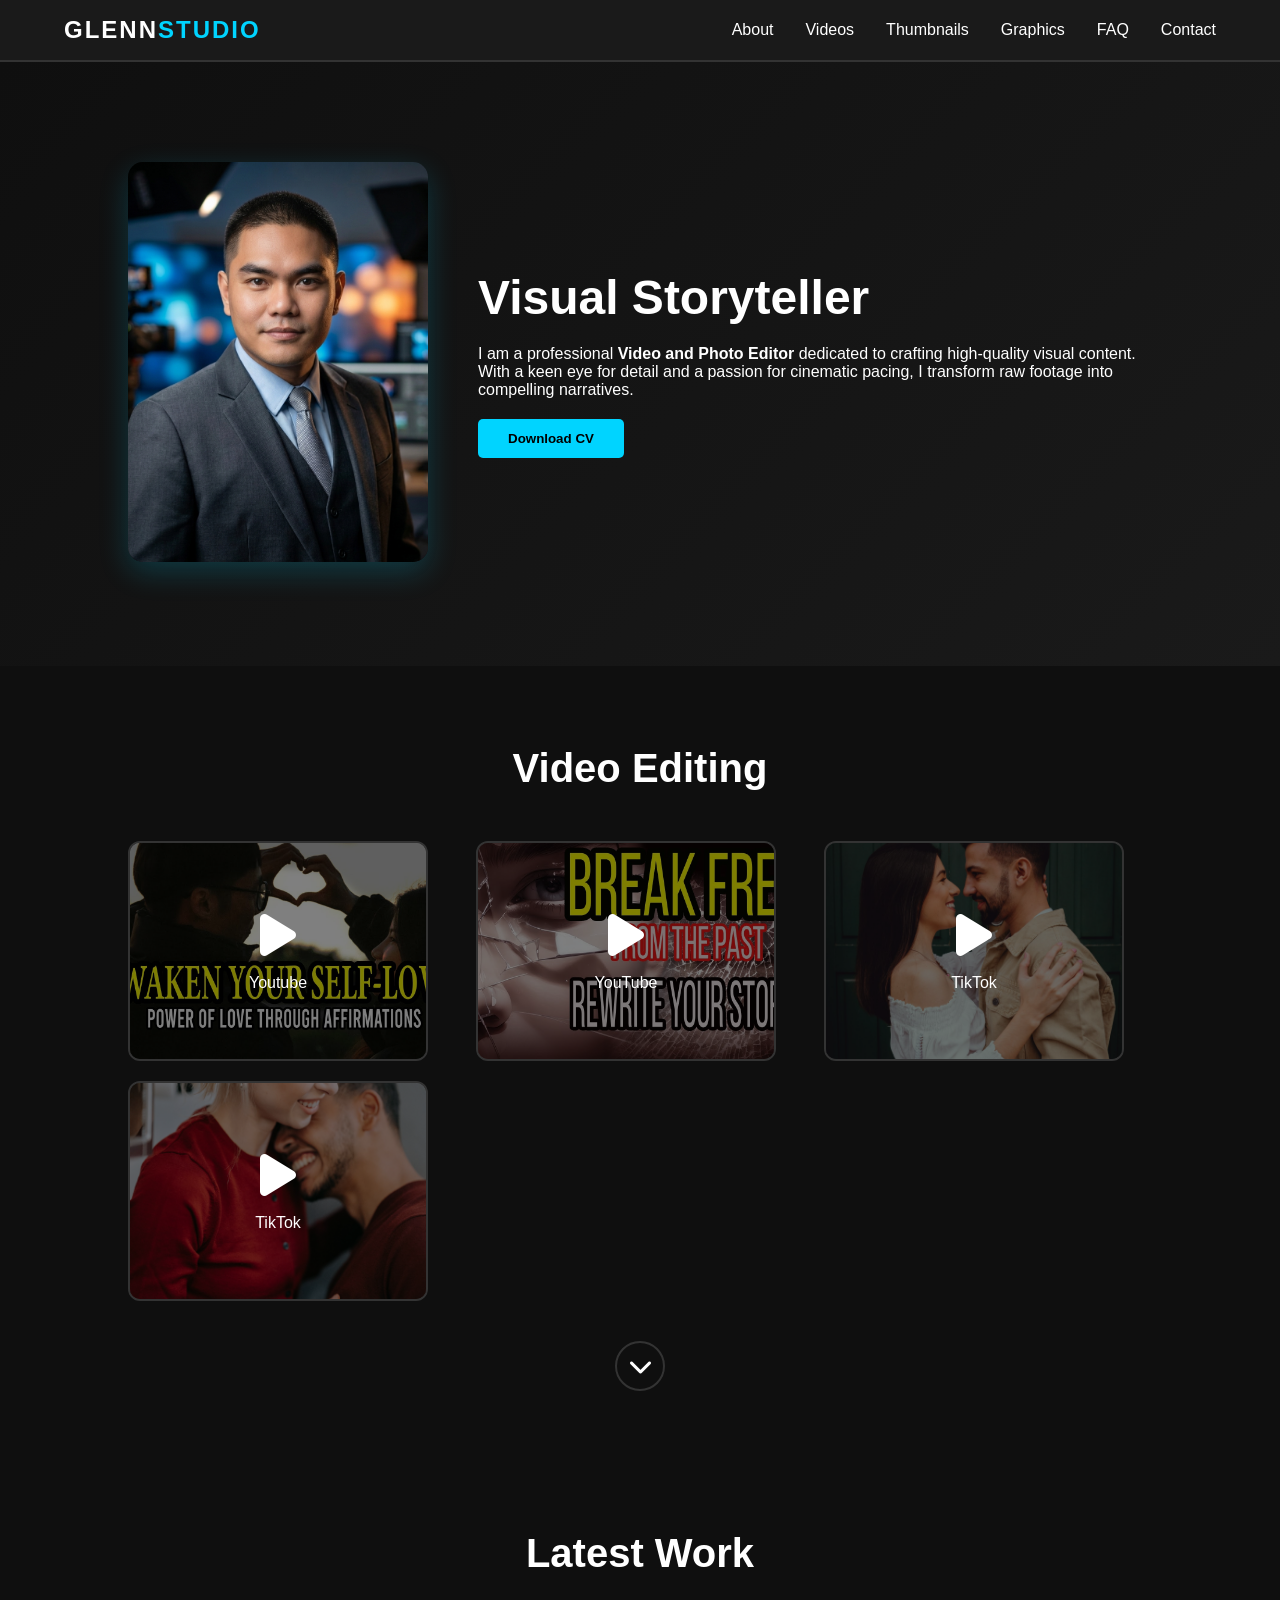
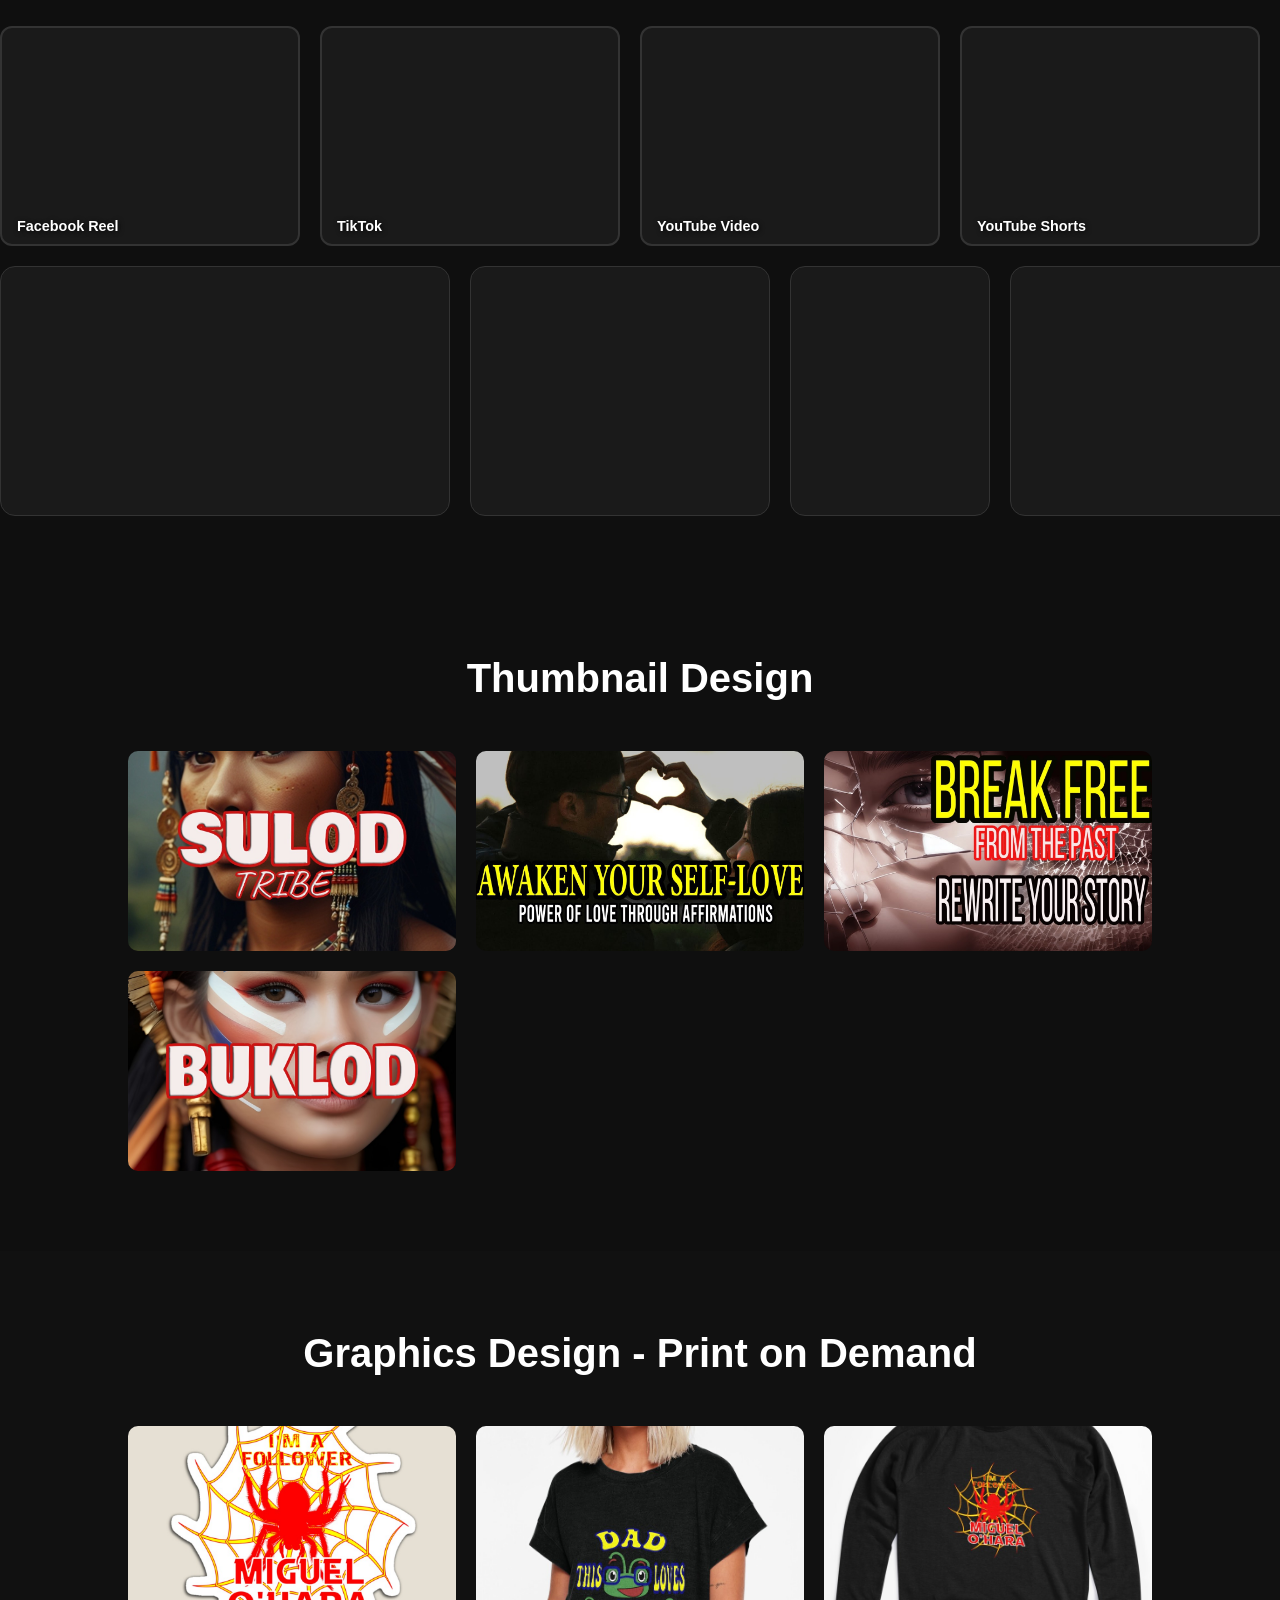
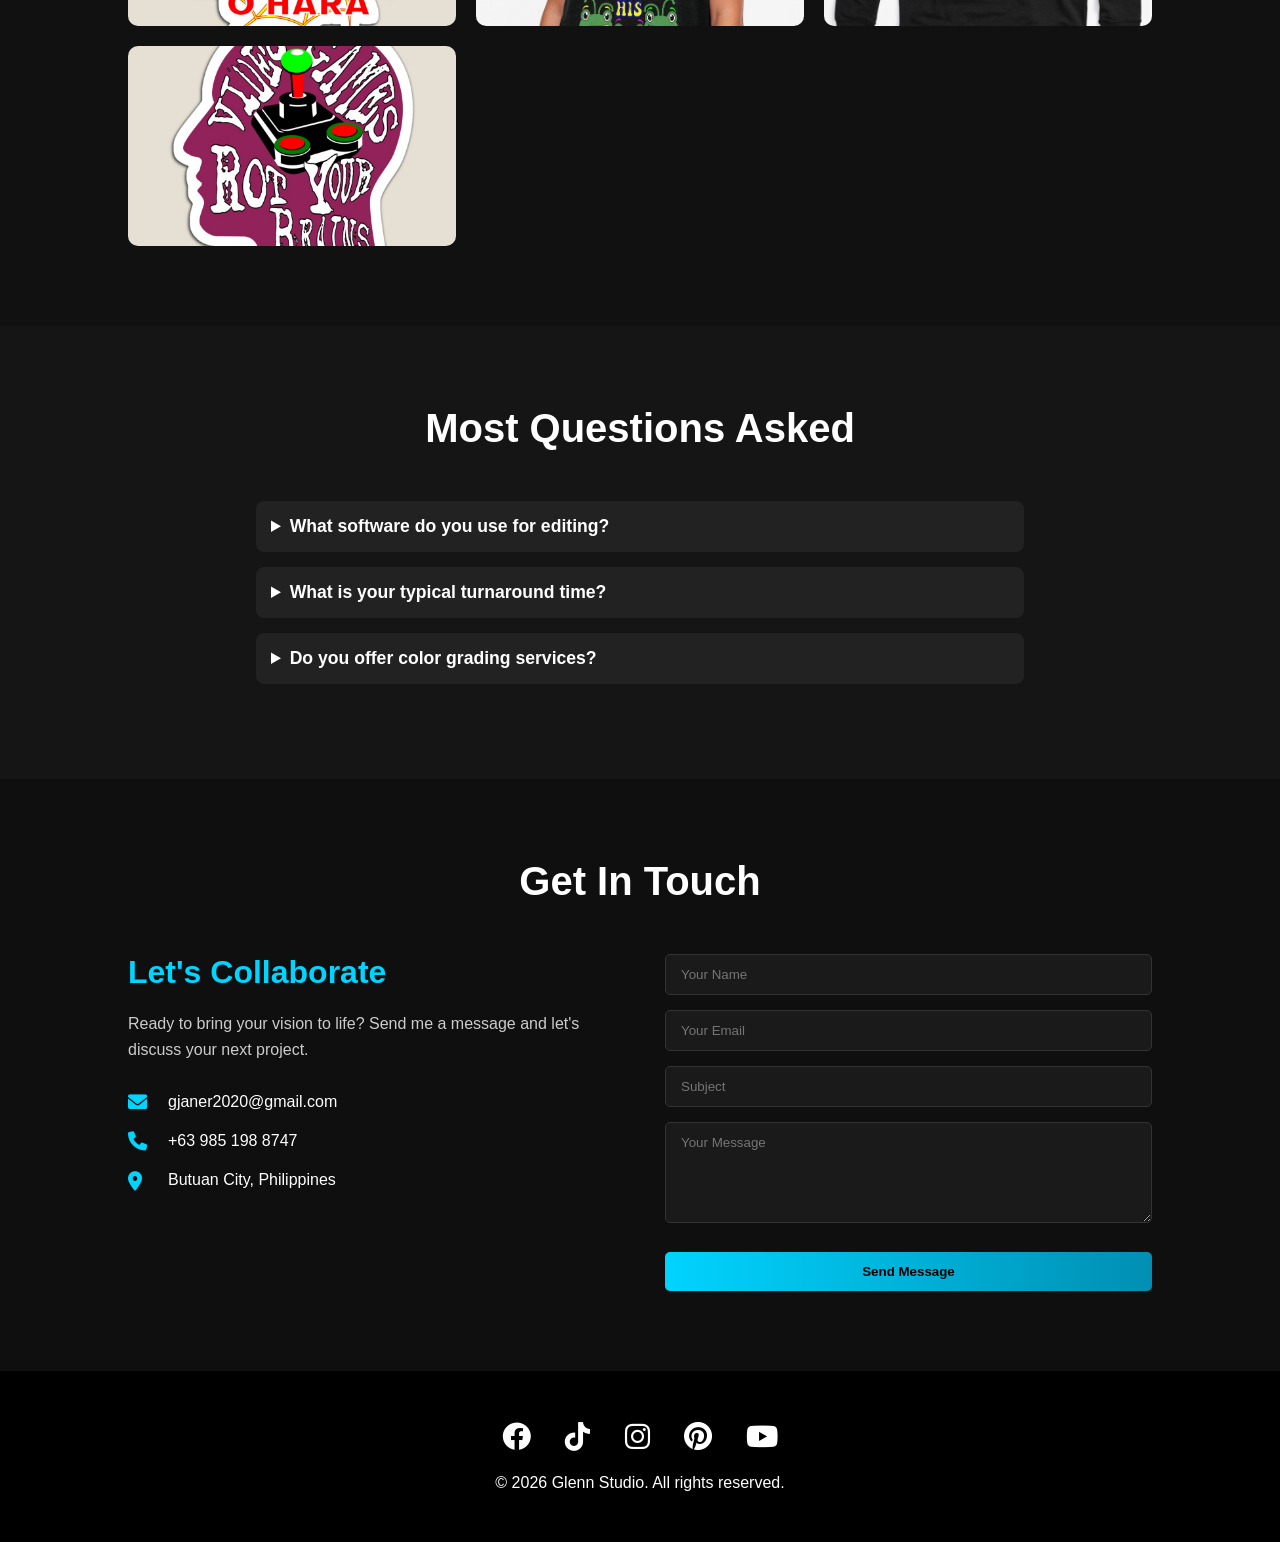
<file: index.html>
<!DOCTYPE html>
<html lang="en">
<head>
    <meta charset="UTF-8">
    <meta name="viewport" content="width=device-width, initial-scale=1.0">
    <title>Glenn Pastrana Portfolio</title>
    <link rel="stylesheet" href="style.css">
    <!-- Font Awesome for Social Icons -->
    <link rel="stylesheet" href="https://cdnjs.cloudflare.com/ajax/libs/font-awesome/6.0.0/css/all.min.css">
    <link rel="icon" type="image/png" sizes="32x32" href="/favicon-32x32.png"> 
</head>
<body>

    <!-- HEADER & NAVBAR -->
    <header>
        <nav class="navbar">
            <div class="logo">GLENN<span>STUDIO</span></div>
            <ul>
                <li><a href="#about">About</a></li>
                <li><a href="#videos">Videos</a></li>
                <li><a href="#photos">Thumbnails</a></li> 
                <li><a href="#graphics">Graphics</a></li> 
                <li><a href="#faq">FAQ</a></li>
                <li><a href="#contact">Contact</a></li>
            </ul>
        </nav>
    </header>

    <!-- ABOUT ME SECTION -->
    <section id="about" class="about-section">
        <div class="about-container">
            <div class="about-image">
                <img src="assets/GlennP.png" alt="Glenn">
            </div>
            <div class="about-text">
                <h2>Visual Storyteller</h2>
                <p>I am a professional <strong>Video and Photo Editor</strong> dedicated to crafting high-quality visual content. With a keen eye for detail and a passion for cinematic pacing, I transform raw footage into compelling narratives.</p>
              
                <a href="assets/PASTRANA_GLENN_RESUME.pdf" target="_blank" rel="noopener noreferrer" download="Glenn_Pastrana_Resume.pdf" class="btn-link">
                    <button class="btn">Download CV</button>
                </a>
            </div>
        </div>
    </section>

    <!-- VIDEO SAMPLES (LIGHTBOX POPUPS) -->
    <section id="videos" class="portfolio-section">
        <h2 class="section-title">Video Editing</h2>
        <div class="grid-container">
            
            <!-- Video 1: YouTube Embed -->
            <div class="video-wrapper">
                <a href="#video1" class="grid-item video-card">
                    <img src="photos/dugyon.jpg" alt="Thumbnail 1" class="thumb-img">
                    <div class="video-placeholder">
                        <i class="fa-solid fa-play"></i>
                        <p>Youtube</p>
                    </div>
                </a>
                <div id="video1" class="video-lightbox">
                    <a href="#videos" class="close-btn">&times;</a>
                    <div class="video-box">
                        <iframe src="https://www.youtube.com/embed/Vui8NR0cruQ?si=NQH7u3pREK1GIqje" frameborder="0" allow="accelerometer; autoplay; clipboard-write; encrypted-media; gyroscope; picture-in-picture" allowfullscreen></iframe>
                    </div>
                </div>
            </div>

            <!-- Video 2: YouTube Embed -->
            <div class="video-wrapper">
                <a href="#video2" class="grid-item video-card">
                    <img src="photos/break_free.jpg" alt="Thumbnail 2" class="thumb-img">
                    <div class="video-placeholder">
                        <i class="fa-solid fa-play"></i>
                        <p>YouTube</p>
                    </div>
                </a>
                <div id="video2" class="video-lightbox">
                    <a href="#videos" class="close-btn">&times;</a>
                    <div class="video-box">
                        <iframe src="https://www.youtube.com/embed/762eLDKt-kg?si=Nnifc6vHt4ohryrj" frameborder="0" allowfullscreen></iframe>
                    </div>
                </div>
            </div>

            <!-- Video 3: TikTok Embed -->

            <div class="video-wrapper">
    <a href="#video3" class="grid-item video-card">
        <img src="photos/things.jpg" alt="Thumbnail 3" class="thumb-img">
        <div class="video-placeholder">
            <i class="fa-solid fa-play"></i>
            <p>TikTok</p>
        </div>
    </a>
    <div id="video3" class="video-lightbox">
        <a href="#videos" class="close-btn">&times;</a>
        <div class="video-box tiktok-box">
            <blockquote class="tiktok-embed" cite="https://www.tiktok.com/@galenfroggy/video/7266388727654665478" data-video-id="7266388727654665478" style="max-width: 605px; min-width: 325px;">
                <section></section>
            </blockquote>
        </div>
    </div>
</div>


            <!-- Video 4: TikTok Embed -->
            <div class="video-wrapper">
                <a href="#video4" class="grid-item video-card">
                    <img src="photos/black.jpg" alt="Thumbnail 4" class="thumb-img">
                    <div class="video-placeholder">
                        <i class="fa-solid fa-play"></i>
                        <p>TikTok</p>
                    </div>
                </a>
                <div id="video4" class="video-lightbox">
                    <a href="#videos" class="close-btn">&times;</a>
                    <div class="video-box tiktok-box">
                        <blockquote class="tiktok-embed" cite="https://www.tiktok.com/@galenfroggy/video/7260520841404747014" data-video-id="7260520841404747014" style="max-width: 605px; min-width: 325px;">
                <section>
                    <a target="_blank" title="@galenfroggy" href="https://www.tiktok.com/@galenfroggy?refer=embed">@galenfroggy</a>
                    Love is a feeling that can&#39;t be explained. 
                    <a title="fyp" target="_blank" href="https://www.tiktok.com/tag/fyp?refer=embed">#fyp</a> 
                    <a title="likes" target="_blank" href="https://www.tiktok.com/tag/likes?refer=embed">#likes</a> 
                    <a title="follow" target="_blank" href="https://www.tiktok.com/tag/follow?refer=embed">#follow</a> 
                    <a title="love" target="_blank" href="https://www.tiktok.com/tag/love?refer=embed">#love</a> 
                    <a target="_blank" title="♬ Beautiful and emotional instrumental music(1044200) - MaxRecStudio" href="https://www.tiktok.com/music/Beautiful-and-emotional-instrumental-music-1044200-7179691690049931266?refer=embed">♬ Beautiful and emotional instrumental music(1044200) - MaxRecStudio</a>
                </section>
                        </blockquote>
                    </div>
                </div>
            </div>

            <!-- Video 5: Facebook Embed -->
            <div class="video-wrapper extra-video">
    <a href="#video5" class="grid-item video-card">
        <img src="photos/Higaonon.jpg" alt="Thumbnail 5" class="thumb-img"> 
        <div class="video-placeholder">
            <i class="fa-solid fa-play"></i>
            <p>Facebook Reels</p>
        </div>
    </a>
    <div id="video5" class="video-lightbox">
        <a href="#videos" class="close-btn">&times;</a>
        <div class="video-box fb-reel-box">
            <iframe 
                src="https://www.facebook.com/plugins/video.php?height=476&href=https%3A%2F%2Fwww.facebook.com%2Freel%2F10046549318697837%2F&show_text=false&width=267&t=0" 
                style="border:none;overflow:hidden;width:100%;height:100%;" 
                scrolling="no" 
                frameborder="0" 
                allowfullscreen="true" 
                allow="autoplay; clipboard-write; encrypted-media; picture-in-picture; web-share">
            </iframe>
        </div>
    </div>
</div>


            <!-- Video 6 : facebook Embed-->
            <div class="video-wrapper extra-video">
                <a href="#video6" class="grid-item video-card">
                    <img src="photos/almost_lost.jpg" alt="Thumbnail 6" class="thumb-img"> 
                    <div class="video-placeholder">
                        <i class="fa-solid fa-play"></i>
                        <p>Facebook Reels</p>
                    </div>
                </a>
                <div id="video6" class="video-lightbox">
        <a href="#videos" class="close-btn">&times;</a>
        <div class="video-box fb-reel-box">
            <iframe 
                src="https://www.facebook.com/plugins/video.php?height=476&href=https%3A%2F%2Fwww.facebook.com%2Freel%2F1045845980846232%2F&show_text=false&width=267&t=0" 
                style="border:none;overflow:hidden;width:100%;height:100%;" 
                scrolling="no" 
                frameborder="0" 
                allowfullscreen="true" 
                allow="autoplay; clipboard-write; encrypted-media; picture-in-picture; web-share">
            </iframe>
        </div>
    </div>
</div>


            <!-- Video 7 SHORTS-->
            <div class="video-wrapper extra-video">
                <a href="#video7" class="grid-item video-card">
                    <img src="photos/CagayandeOro.jpg" alt="Thumbnail 7" class="thumb-img"> 
                    <div class="video-placeholder">
                        <i class="fa-solid fa-play"></i>
                        <p>YouTube Shorts</p>
                    </div>
                </a>
                <div id="video7" class="video-lightbox">
                    <a href="#videos" class="close-btn">&times;</a>
                    <div class="video-box">
                        <iframe src="https://www.youtube.com/embed/Q4rxPPoQdWo" frameborder="0" allowfullscreen></iframe>
                    </div>
                </div>
            </div>

            <!-- Video 8 SHORTS-->
            <div class="video-wrapper extra-video">
                <a href="#video8" class="grid-item video-card">
                    <img src="photos/Iligan.jpg" alt="Thumbnail 8" class="thumb-img"> 
                    <div class="video-placeholder">
                        <i class="fa-solid fa-play"></i>
                        <p>YouTube Shorts</p>
                    </div>
                </a>
                <div id="video8" class="video-lightbox">
                    <a href="#videos" class="close-btn">&times;</a>
                    <div class="video-box">
                        <iframe src="https://www.youtube.com/embed/i3uvgFGLCzQ" frameborder="0" allowfullscreen></iframe>
                    </div>
                </div>
            </div>

        </div>

        <div class="toggle-container">
            <button id="toggle-videos-btn" class="arrow-btn" aria-label="Show more videos">
                <i class="fa-solid fa-chevron-down"></i>
            </button>
        </div>
    </section>

    <!-- MOVING VIDEO GRID SECTION (AUTOPLAYING YOUTUBE EMBEDS) -->
    <section class="scrolling-portfolio">
    <h2 class="section-title">Latest Work</h2>
    
    <div class="marquee">
        <div class="track">

            <!-- 1. Facebook Reel -->
            <div class="video-card">
                <iframe src="https://www.facebook.com/plugins/video.php?height=476&href=https%3A%2F%2Fwww.facebook.com%2Freel%2F1045845980846232%2F&show_text=false&width=267&t=0" frameborder="0" allow="autoplay; clipboard-write; encrypted-media; picture-in-picture; web-share" allowfullscreen></iframe>
                <div class="video-info">Facebook Reel</div>
            </div>

            <!-- 2. TikTok Video (using direct player embed URL) -->
            <div class="video-card">
                <iframe src="https://www.tiktok.com/embed/v2/7258222845212380422" frameborder="0" allow="autoplay"></iframe>
                <div class="video-info">TikTok</div>
            </div>

            <!-- 3. YouTube Video (with Autoplay & Loop) -->
            <div class="video-card">
                <iframe src="https://www.youtube.com/embed/762eLDKt-kg?autoplay=1&mute=1&loop=1&playlist=762eLDKt-kg&controls=0" frameborder="0" allow="accelerometer; autoplay; clipboard-write; encrypted-media; gyroscope; picture-in-picture" allowfullscreen></iframe>
                <div class="video-info">YouTube Video</div>
            </div>

            <!-- 4. YouTube Shorts (with Autoplay & Loop) -->
            <div class="video-card">
                <iframe src="https://www.youtube.com/embed/Q4rxPPoQdWo?autoplay=1&mute=1&loop=1&playlist=Q4rxPPoQdWo&controls=0" frameborder="0" allow="accelerometer; autoplay; clipboard-write; encrypted-media; gyroscope; picture-in-picture" allowfullscreen></iframe>
                <div class="video-info">YouTube Shorts</div>
            </div>

            <!-- ===== DUPLICATE SET FOR SEAMLESS INFINITE LOOP ===== -->

            <!-- Duplicate 1. Facebook Reel -->
            <div class="video-card">
                <iframe src="https://www.facebook.com/plugins/video.php?height=476&href=https%3A%2F%2Fwww.facebook.com%2Freel%2F1045845980846232%2F&show_text=false&width=267&t=0" frameborder="0" allow="autoplay; clipboard-write; encrypted-media; picture-in-picture; web-share" allowfullscreen></iframe>
                <div class="video-info">Facebook Reel</div>
            </div>

            <!-- Duplicate 2. TikTok Video -->
            <div class="video-card">
                <iframe src="https://www.tiktok.com/embed/v2/7260520841404747014" frameborder="0" allow="autoplay"></iframe>
                <div class="video-info">TikTok</div>
            </div>

            <!-- Duplicate 3. YouTube Video -->
            <div class="video-card">
                <iframe src="https://www.youtube.com/embed/762eLDKt-kg?autoplay=1&mute=1&loop=1&playlist=762eLDKt-kg&controls=0" frameborder="0" allow="accelerometer; autoplay; clipboard-write; encrypted-media; gyroscope; picture-in-picture" allowfullscreen></iframe>
                <div class="video-info">YouTube Video</div>
            </div>

            <!-- Duplicate 4. YouTube Shorts -->
            <div class="video-card">
                <iframe src="https://www.youtube.com/embed/Q4rxPPoQdWo?autoplay=1&mute=1&loop=1&playlist=Q4rxPPoQdWo&controls=0" frameborder="0" allow="accelerometer; autoplay; clipboard-write; encrypted-media; gyroscope; picture-in-picture" allowfullscreen></iframe>
                <div class="video-info">YouTube Shorts</div>
            </div>

        </div>
    </div>
</section>

    
    <!-- MOVING INFINITE GRID -->
<section class="moving-grid-section">
    <div class="marquee-wrapper">
        <div class="marquee-track">
            
            <!-- 1. YOUTUBE SHORT / VIDEO -->
            <div class="v-card wide">
                <iframe 
                    src="https://www.youtube.com/embed/Q4rxPPoQdWo?autoplay=1&mute=1&loop=1&playlist=Q4rxPPoQdWo&controls=0" 
                    frameborder="0" 
                    allow="autoplay; encrypted-media">
                </iframe>
            </div>

            <!-- 2. FACEBOOK REEL -->
            <div class="v-card">
                <iframe 
                    src="https://www.facebook.com/plugins/video.php?height=476&href=https%3A%2F%2Fwww.facebook.com%2Freel%2F1045845980846232%2F&show_text=false&autoplay=true&muted=true" 
                    frameborder="0" 
                    allow="autoplay; clipboard-write; encrypted-media; picture-in-picture; web-share" 
                    allowfullscreen="true">
                </iframe>
            </div>

            <!-- 3. TIKTOK VIDEO (Direct Embed iFrame) -->
            <div class="v-card narrow">
                <iframe 
                    src="https://www.tiktok.com/embed/v2/7260520841404747014" 
                    frameborder="0" 
                    allow="autoplay; encrypted-media">
                </iframe>
            </div>

            <!-- 4. YOUTUBE SHORT 2 -->
            <div class="v-card wide">
                <iframe 
                    src="https://www.youtube.com/embed/762eLDKt-kg?autoplay=1&mute=1&loop=1&playlist=762eLDKt-kg&controls=0" 
                    frameborder="0" 
                    allow="autoplay; encrypted-media">
                </iframe>
            </div>

            <!-- Duplicate items for seamless infinite loop (Group 2) -->
            <div class="v-card wide">
                <iframe src="https://www.youtube.com/embed/Q4rxPPoQdWo?autoplay=1&mute=1&loop=1&playlist=Q4rxPPoQdWo&controls=0" frameborder="0"></iframe>
            </div>
            <div class="v-card">
                <iframe src="https://www.facebook.com/plugins/video.php?height=476&href=https%3A%2F%2Fwww.facebook.com%2Freel%2F1045845980846232%2F&show_text=false&autoplay=true&muted=true" frameborder="0"></iframe>
            </div>
            <div class="v-card narrow">
                <iframe src="https://www.tiktok.com/embed/v2/7260520841404747014" frameborder="0"></iframe>
            </div>
            <div class="v-card wide">
                <iframe src="https://www.youtube.com/embed/762eLDKt-kg?autoplay=1&mute=1&loop=1&playlist=762eLDKt-kg&controls=0" frameborder="0"></iframe>
            </div>

        </div>
    </div>
</section>


    <!-- THUMBNAIL SAMPLES -->
    <section id="photos" class="portfolio-section photo-bg">
        <h2 class="section-title">Thumbnail Design</h2>
        <div class="grid-container">
            <div class="photo-item">
                <a href="#img1" class="grid-item photo-card">
                    <img src="photos/sulod.jpg" alt="Edit 1">
                    <div class="photo-overlay"><i class="fas fa-search-plus"></i></div>
                </a>
                <div id="img1" class="lightbox">
                    <a href="#photos" class="close-lightbox">&times;</a>
                    <img src="photos/sulod.jpg" alt="Enlarged 1" class="lightbox-img">
                </div>
            </div>

            <div class="photo-item">
                <a href="#img2" class="grid-item photo-card">
                    <img src="photos/awaken.jpg" alt="Edit 2">
                    <div class="photo-overlay"><i class="fas fa-search-plus"></i></div>
                </a>
                <div id="img2" class="lightbox">
                    <a href="#photos" class="close-lightbox">&times;</a>
                    <img src="photos/awaken.jpg" alt="Enlarged 2" class="lightbox-img">
                </div>
            </div>

            <div class="photo-item">
                <a href="#img3" class="grid-item photo-card">
                    <img src="photos/break_free.jpg" alt="Edit 3">
                    <div class="photo-overlay"><i class="fas fa-search-plus"></i></div>
                </a>
                <div id="img3" class="lightbox">
                    <a href="#photos" class="close-lightbox">&times;</a>
                    <img src="photos/break_free.jpg" alt="Enlarged 3" class="lightbox-img">
                </div>
            </div>

            <div class="photo-item">
                <a href="#img4" class="grid-item photo-card">
                    <img src="photos/buklod.jpg" alt="Edit 4">
                    <div class="photo-overlay"><i class="fas fa-search-plus"></i></div>
                </a>
                <div id="img4" class="lightbox">
                    <a href="#photos" class="close-lightbox">&times;</a>
                    <img src="photos/buklod.jpg" alt="Enlarged 4" class="lightbox-img">
                </div>
            </div>
        </div>
    </section>

    <!-- GRAPHICS SECTION -->
    <section id="graphics" class="portfolio-section graphics-bg">
        <h2 class="section-title">Graphics Design - Print on Demand</h2>
        <div class="grid-container">
            <div class="graphic-item">
                <a href="#gf1" class="grid-item graphic-card">
                    <img src="graphics/spider.jpg" alt="Graphic Design 1">
                    <div class="graphic-overlay"><i class="fas fa-search-plus"></i></div>
                </a>
                <div id="gf1" class="g-lightbox">
                    <a href="#graphics" class="close-g-lightbox">&times;</a>
                    <img src="graphics/spider.jpg" alt="Enlarged Design 1" class="g-lightbox-img">
                </div>
            </div>

            <div class="graphic-item">
                <a href="#gf2" class="grid-item graphic-card">
                    <img src="graphics/women3.jpg" alt="Graphic Design 2">
                    <div class="graphic-overlay"><i class="fas fa-search-plus"></i></div>
                </a>
                <div id="gf2" class="g-lightbox">
                    <a href="#graphics" class="close-g-lightbox">&times;</a>
                    <img src="graphics/women3.jpg" alt="Enlarged Design 2" class="g-lightbox-img">
                </div>
            </div>

            <div class="graphic-item">
                <a href="#gf3" class="grid-item graphic-card">
                    <img src="graphics/shirt1.jpg" alt="Graphic Design 3">
                    <div class="graphic-overlay"><i class="fas fa-search-plus"></i></div>
                </a>
                <div id="gf3" class="g-lightbox">
                    <a href="#graphics" class="close-g-lightbox">&times;</a>
                    <img src="graphics/shirt1.jpg" alt="Enlarged Design 3" class="g-lightbox-img">
                </div>
            </div>

            <div class="graphic-item">
                <a href="#gf4" class="grid-item graphic-card">
                    <img src="graphics/ref_magnet.jpg" alt="Graphic Design 4">
                    <div class="graphic-overlay"><i class="fas fa-search-plus"></i></div>
                </a>
                <div id="gf4" class="g-lightbox">
                    <a href="#graphics" class="close-g-lightbox">&times;</a>
                    <img src="graphics/ref_magnet.jpg" alt="Enlarged Design 4" class="g-lightbox-img">
                </div>
            </div>
        </div>
    </section>

    <!-- FAQ SECTION -->
    <section id="faq" class="faq-section">
        <h2 class="section-title">Most Questions Asked</h2>
        <div class="faq-container">
            <details>
                <summary>What software do you use for editing?</summary>
                <p>I primarily use Adobe Premiere, Capcut, and DaVinci Resolve for video, and GIMP, Photoshop, Canva, PhotoPea and Inkscape for photos.</p>
            </details>
            <details>
                <summary>What is your typical turnaround time?</summary>
                <p>Depending on the project scale, usually 2-3 business days for long-form edits.</p>
            </details>
            <details>
                <summary>Do you offer color grading services?</summary>
                <p>Yes, I used color correction and grading are included in all video packages.</p>
            </details>
        </div>
    </section>

    <!-- CONTACT SECTION -->
    <section id="contact" class="contact-section">
        <h2 class="section-title">Get In Touch</h2>
        <div class="contact-container">
            <div class="contact-info">
                <h3>Let's Collaborate</h3>
                <p>Ready to bring your vision to life? Send me a message and let's discuss your next project.</p>
                <div class="info-item">
                    <i class="fas fa-envelope"></i>
                    <span>gjaner2020@gmail.com</span>
                </div>
                <div class="info-item">
                    <i class="fas fa-phone"></i>
                    <span>+63 985 198 8747</span>
                </div>
                <div class="info-item">
                    <i class="fas fa-map-marker-alt"></i>
                    <span>Butuan City, Philippines</span>
                </div>
            </div>
            

            <form action="https://api.web3forms.com/submit" method="POST" class="contact-form">
    <!-- Your New Web3Forms Access Key -->
    <input type="hidden" name="access_key" value="ee488441-cc85-4594-9c8d-2f5a1ac9acf3">

    <div class="input-group">
        <input type="text" name="name" placeholder="Your Name" required>
    </div>

    <div class="input-group">
        <input type="email" name="email" placeholder="Your Email" required>
    </div>

    <div class="input-group">
        <input type="text" name="subject" placeholder="Subject">
    </div>

    <div class="input-group">
        <textarea name="message" rows="5" placeholder="Your Message" required></textarea>
    </div>

    <!-- Honeypot Spam Protection -->
    <input type="checkbox" name="botcheck" style="display: none !important;">

    <button type="submit" class="btn send-btn">Send Message</button>
</form>
            
        </div>
    </section>

    <!-- FOOTER -->
    <footer>
        <div class="social-icons">
            <a href="https://www.facebook.com/gln.pastrana.1/" target="_blank"><i class="fa-brands fa-facebook"></i></a>
            <a href="https://www.tiktok.com/@galenfroggy" target="_blank"><i class="fa-brands fa-tiktok"></i></a>
            <a href="https://www.instagram.com/galen_designs?igsh=dmU0OXJiMHQwaG81" target="_blank"><i class="fa-brands fa-instagram"></i></a>
            <a href="https://ph.pinterest.com/Froggy_Creations/" target="_blank"><i class="fa-brands fa-pinterest"></i></a>
            <a href="https://www.youtube.com/channel/UCQCzYIPCDTMd9ue_yeFrLRA" target="_blank"><i class="fa-brands fa-youtube"></i></a>
        </div>
        <p>&copy; 2026 Glenn Studio. All rights reserved.</p>
    </footer>

    <!-- TikTok Embed Script -->
    <script async src="https://www.tiktok.com/embed.js"></script>

    <!-- Toggle Extra Videos Script -->
    <script>
        document.getElementById('toggle-videos-btn').addEventListener('click', function() {
            const extraVideos = document.querySelectorAll('.extra-video');
            const isExpanded = this.classList.contains('active');

            extraVideos.forEach(video => {
                if (!isExpanded) {
                    video.style.display = 'block';
                    setTimeout(() => video.classList.add('show'), 10); 
                } else {
                    video.classList.remove('show');
                    video.style.display = 'none';
                }
            });

            this.classList.toggle('active');
            
            if (!isExpanded) {
                this.setAttribute('aria-label', 'Show less videos');
            } else {
                this.setAttribute('aria-label', 'Show more videos');
                document.getElementById('videos').scrollIntoView({ behavior: 'smooth' });
            }
        });
    </script>
</body>
</html>
</file>
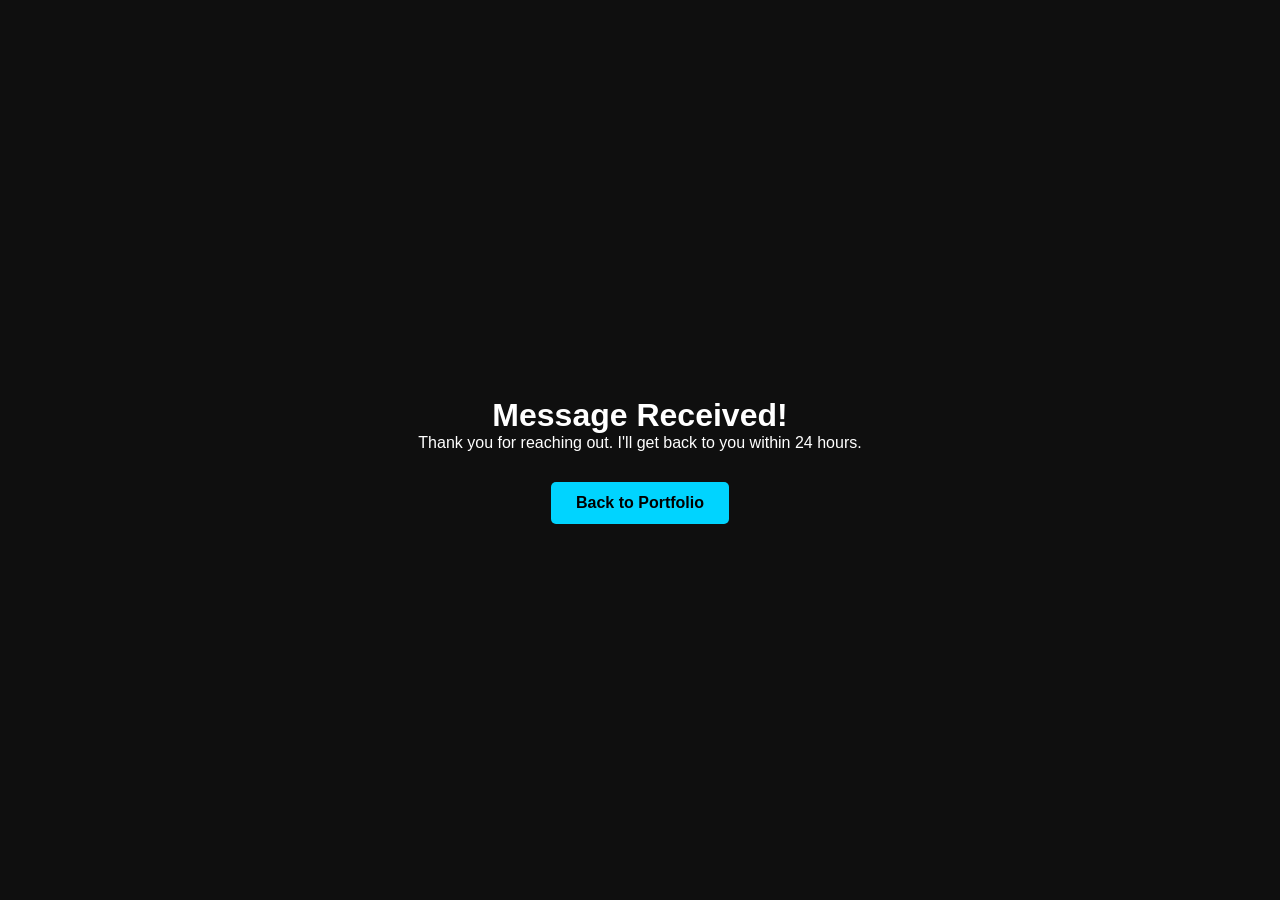
<file: thank-you.html>
<!DOCTYPE html>
<html lang="en">
<head>
    <meta charset="UTF-8">
    <meta name="viewport" content="width=device-width, initial-scale=1.0">
    <title>Thank You | Editor Studio</title>
    <link rel="stylesheet" href="style.css"> <!-- Link to your existing CSS -->
    <style>
        .thank-you-container {
            height: 100vh;
            display: flex;
            flex-direction: column;
            justify-content: center;
            align-items: center;
            text-align: center;
            background: #0f0f0f;
            color: white;
        }
        .thank-you-container i {
            font-size: 5rem;
            color: #00d4ff;
            margin-bottom: 20px;
        }
        .back-home {
            margin-top: 30px;
            text-decoration: none;
            color: #000;
            background: #00d4ff;
            padding: 12px 25px;
            border-radius: 5px;
            font-weight: bold;
            transition: 0.3s;
        }
        .back-home:hover {
            transform: scale(1.05);
            background: #ffffff;
        }
    </style>
</head>
<body>

    <div class="thank-you-container">
        <i class="fa-solid fa-circle-check"></i>
        <h1>Message Received!</h1>
        <p>Thank you for reaching out. I'll get back to you within 24 hours.</p>
        <!-- <a href="index.html" class="back-home">Back to Portfolio</a> -->
        <a href="index.html#about" class="back-home">Back to Portfolio</a>
    </div>

</body>
</html>
</file>
<file: style.css>
/* General Styles */
* {
    margin: 0;
    padding: 0;
    box-sizing: border-box;
    font-family: 'Segoe UI', Tahoma, Geneva, Verdana, sans-serif;
    scroll-behavior: smooth;
}

body {
    background-color: #0f0f0f;
    color: #ffffff;
}

/* Navbar */
header {
    background: #1a1a1a;
    padding: 1rem 5%;
    position: sticky;
    top: 0;
    z-index: 1000;
    border-bottom: 2px solid #333;
}

.navbar {
    display: flex;
    justify-content: space-between;
    align-items: center;
}

.logo {
    font-size: 1.5rem;
    font-weight: bold;
    letter-spacing: 2px;
}

.logo span { color: #00d4ff; }

.navbar ul {
    display: flex;
    list-style: none;
}

.navbar ul li a {
    color: white;
    text-decoration: none;
    margin-left: 2rem;
    transition: 0.3s;
}

.navbar ul li a:hover { color: #00d4ff; }

/* About Section */
.about-section {
    padding: 100px 10%;
    display: flex;
    align-items: center;
    background: linear-gradient(135deg, #0f0f0f 0%, #1a1a1a 100%);
}

.about-container {
    display: flex;
    gap: 50px;
    align-items: center;
}

.about-image img {
    width: 300px;
    height: 400px;
    object-fit: cover;
    border-radius: 15px;
    box-shadow: 0 10px 30px rgba(0, 212, 255, 0.2);
    transition: transform 0.5s ease;
}

.about-image img:hover {
    box-shadow: 0 0 20px #00d4ff;
    transform: scale(1.03);
}

.about-text h2 {
    font-size: 3rem;
    margin-bottom: 20px;
}

.btn {
    margin-top: 20px;
    padding: 12px 30px;
    background: #00d4ff;
    border: none;
    border-radius: 5px;
    cursor: pointer;
    font-weight: bold;
    transition: 0.3s;
}

.btn:hover { background: #0099cc; transform: translateY(-3px); }

/*giapas ni sa pag add sa download resume*/
.btn-link {
    text-decoration: none;
    display: inline-block; /* Keeps the button size correct */
}
/*giapas ni sa pag add sa download resume end here*/

/* Portfolio Grids */
.portfolio-section { padding: 80px 10%; }
.section-title { text-align: center; margin-bottom: 50px; font-size: 2.5rem; }

.grid-container {
    display: grid;
    grid-template-columns: repeat(auto-fit, minmax(250px, 1fr));
    gap: 20px;
}

.grid-item {
    background: #222;
    height: 200px;
    border-radius: 10px;
    overflow: hidden;
    cursor: pointer;
    transition: all 0.4s cubic-bezier(0.175, 0.885, 0.32, 1.275);
    position: relative;
}

/* Animations */
.grid-item:hover {
    transform: scale(1.05);
    box-shadow: 0 0 20px #00d4ff;
    z-index: 10;
}

.video-placeholder {
    display: flex;
    flex-direction: column;
    justify-content: center;
    align-items: center;
    height: 100%;
}

/*.video-placeholder i { font-size: 3rem; margin-bottom: 10px; color: #00d4ff; }*/
.video-placeholder i { font-size: 3rem; margin-bottom: 10px; color: #ffffff; }

.photo-card img {
    width: 100%;
    height: 100%;
    object-fit: cover;
}

/* FAQ Accordion */
.faq-section { padding: 80px 20%; background: #151515; }

details {
    background: #222;
    margin-bottom: 15px;
    padding: 15px;
    border-radius: 8px;
    cursor: pointer;
}

summary { font-weight: bold; font-size: 1.1rem; outline: none; }

details p { margin-top: 10px; color: #ccc; line-height: 1.6; }

/* Footer */
footer {
    text-align: center;
    padding: 50px;
    background: #000;
}

.social-icons { margin-bottom: 20px; }

.social-icons a {
    color: white;
    font-size: 1.8rem;
    margin: 0 15px;
    transition: 0.3s;
}

.social-icons a:hover { color: #00d4ff; transform: translateY(-5px); }




/* Contact Section */
.contact-section {
    padding: 80px 10%;
    background: #0f0f0f;
}

.contact-container {
    display: flex;
    flex-wrap: wrap;
    gap: 50px;
    justify-content: center;
}

.contact-info {
    flex: 1;
    min-width: 300px;
}

.contact-info h3 {
    font-size: 2rem;
    color: #00d4ff;
    margin-bottom: 20px;
}

.contact-info p {
    color: #ccc;
    margin-bottom: 30px;
    line-height: 1.6;
}

.info-item {
    display: flex;
    align-items: center;
    margin-bottom: 20px;
}

.info-item i {
    color: #00d4ff;
    font-size: 1.2rem;
    margin-right: 15px;
    width: 25px;
}

/* Contact Form */
.contact-form {
    flex: 1;
    min-width: 300px;
    display: flex;
    flex-direction: column;
    gap: 15px;
}

.input-group input, 
.input-group textarea {
    width: 100%;
    padding: 12px 15px;
    background: #1a1a1a;
    border: 1px solid #333;
    border-radius: 5px;
    color: white;
    outline: none;
    transition: 0.3s;
}

.input-group input:focus, 
.input-group textarea:focus {
    border-color: #00d4ff;
    box-shadow: 0 0 10px rgba(0, 212, 255, 0.2);
}

.send-btn {
    width: 100%;
    margin-top: 10px;
    background: linear-gradient(90deg, #00d4ff, #008fb3);
    color: #000;
}

.send-btn:hover {
    transform: translateY(-2px);
    box-shadow: 0 5px 15px rgba(0, 212, 255, 0.4);
}

/* Responsive adjustment */
@media (max-width: 768px) {
    .contact-container {
        flex-direction: column;
    }
}

/*Contact Me last line*/


/*New video sample changes only*/

/* Thumbnail Styling */
.video-card {
    position: relative;
    text-decoration: none;
    overflow: hidden;
    display: block;
}

.thumb-img {
    width: 100%;
    height: 100%;
    object-fit: cover;
    position: absolute;
    top: 0;
    left: 0;
    z-index: 1;
    transition: transform 0.5s ease;
}

.video-placeholder {
    position: relative;
    z-index: 2;
    background: rgba(0, 0, 0, 0.5); /* Darkens the thumb for text visibility */
    height: 100%;
    width: 100%;
    display: flex;
    flex-direction: column;
    justify-content: center;
    align-items: center;
    transition: background 0.3s ease;
    color: #ffffff; /*gi apas para ang color sa text sa thumbnail mahimo white*/
}


/*gi apas para ang color sa text sa thumbnail mahimo white*/
/* This targets the text (p tag) inside the video thumbnail placeholder */
.video-placeholder p {
    color: #ffffff;
    font-weight: 500;
    margin-top: 5px;
}

/* This ensures the play icon stays white as well */
.video-placeholder i { 
    font-size: 3rem; 
    margin-bottom: 10px; 
    color: #ffffff; 
}

/*gi apas para ang color sa text sa thumbnail mahimo white ends here*/


.video-card:hover .thumb-img {
    transform: scale(1.1);
}

.video-card:hover .video-placeholder {
    background: rgba(0, 212, 255, 0.3); /* Tint on hover */
}

/* Lightbox (The Popup) */
.video-lightbox {
    position: fixed;
    top: 0;
    left: 0;
    width: 100%;
    height: 100%;
    background: rgba(0, 0, 0, 0.9);
    z-index: 2000;
    display: none; /* Hidden by default */
    justify-content: center;
    align-items: center;
    opacity: 0;
    transition: opacity 0.4s ease;
}

/* Animation when clicked */
.video-lightbox:target {
    display: flex;
    opacity: 1;
}

.video-box {
    width: 80%;
    max-width: 900px;
    aspect-ratio: 16/9;
    background: #000;
    border: 4px solid #00d4ff;
    border-radius: 10px;
    box-shadow: 0 0 50px rgba(0, 212, 255, 0.5);
    transform: scale(0.8);
    transition: transform 0.4s ease;
}

.video-lightbox:target .video-box {
    transform: scale(1);
}

.video-box iframe {
    width: 100%;
    height: 100%;
    border-radius: 5px;
}

/* Close Button */
.close-btn {
    position: absolute;
    top: 20px;
    right: 40px;
    font-size: 50px;
    color: white;
    text-decoration: none;
    font-weight: bold;
    z-index: 2001;
}

.close-btn:hover {
    color: #00d4ff;
}

/*ends here*/


/*new photo animation*/
/* Photo Grid Item Hover Effect */
.photo-card {
    position: relative;
    display: block;
    overflow: hidden;
}

.photo-overlay {
    position: absolute;
    top: 0; left: 0;
    width: 100%; height: 100%;
    background: rgba(0, 212, 255, 0.4);
    display: flex;
    justify-content: center;
    align-items: center;
    opacity: 0;
    transition: 0.3s ease;
    z-index: 2;
}

.photo-overlay i {
    color: white;
    font-size: 2rem;
}

.photo-card:hover .photo-overlay {
    opacity: 1;
}

.photo-card:hover img {
    transform: scale(1.1);
}

/* Lightbox Styling */
.lightbox {
    position: fixed;
    top: 0; left: 0;
    width: 100%; height: 100%;
    background: rgba(0, 0, 0, 0.95);
    z-index: 3000;
    display: none; /* Hidden by default */
    justify-content: center;
    align-items: center;
    padding: 20px;
}

/* Display the Lightbox when clicked */
.lightbox:target {
    display: flex;
}

.lightbox-img {
    max-width: 90%;
    max-height: 85%;
    border: 3px solid white;
    border-radius: 5px;
    box-shadow: 0 0 30px rgba(255, 255, 255, 0.2);
    animation: zoomIn 0.3s ease;
}

/* Close Button for Photos */
.close-lightbox {
    position: absolute;
    top: 30px;
    right: 40px;
    font-size: 50px;
    color: white;
    text-decoration: none;
}

.close-lightbox:hover {
    color: #00d4ff;
}

/* Simple Entrance Animation */
@keyframes zoomIn {
    from { transform: scale(0.7); opacity: 0; }
    to { transform: scale(1); opacity: 1; }
}


/*new photo animation ends here*/


/*moving video left to right*/

.scrolling-portfolio {
    padding: 60px 0;
    background: #0f0f0f;
    overflow: hidden; /* Important to hide the extra videos */
    /*moving left to right gi add ni para magduol ang 2 sections sa video */
    padding-top: 60px;    /* Keep space at the top of the section */
    padding-bottom: 0px;  /* REMOVE space at the bottom */
    background: #0f0f0f;
}

.marquee {
    width: 100%;
    display: flex;
}

.track {
    display: flex;
    width: calc(300px * 8 + 160px); /* (Card width * total cards) + total gap */
    gap: 20px;
    animation: scroll 25s linear infinite;
}

/* Pause scrolling on hover */
.track:hover {
    animation-play-state: paused;
}

@keyframes scroll {
    0% { transform: translateX(0); }
    100% { transform: translateX(calc(-300px * 4 - 80px)); } /* Halfway point */
}

.video-card {
    width: 300px;   /* Width of the video */
    height: 220px; /* Height of the video */
    background: #1a1a1a;
    border-radius: 12px;
    position: relative;
    overflow: hidden;
    flex-shrink: 0;
    border: 2px solid #333;
    transition: transform 0.3s ease, border-color 0.3s ease;
}

.video-card video {
    width: 100%;
    height: 100%;
    object-fit: cover;
    filter: grayscale(10%); /* Looks like a static thumb initially - pa black and white sa vids*/
    transition: filter 0.3s ease;
}

.video-info {
    position: absolute;
    bottom: 10px;
    left: 15px;
    color: white;
    font-weight: bold;
    font-size: 0.9rem;
    z-index: 5;
    text-shadow: 1px 1px 5px rgba(0,0,0,0.8);
}

/* Hover Effect to Play */
.video-card:hover {
    transform: scale(1.05);
    border-color: #00d4ff;
    z-index: 10;
}

.video-card:hover video {
    filter: grayscale(0%);
}

/* ends here moving video*/


/*moving left to right*/

.moving-grid-section {
    /*padding: 40px 0;*/
    /*background: #0f0f0f;*/
    overflow: hidden;
    width: 100%;
    /*moving left to right gi add ni para magduol ang 2 sections sa video */
    padding-top: 20px;    /* Only a small gap between the two rows */
    padding-bottom: 60px; /* Keep space at the bottom of the section */
    background: #0f0f0f;
}

.marquee-wrapper {
    display: flex;
    width: 100%;
}

.marquee-track {
    display: flex;
    gap: 20px;
    /* Move from Left to Right */
    animation: scrollRight 30s linear infinite;
}

/* Pause and scale on hover */
.marquee-track:hover {
    animation-play-state: paused;
}

@keyframes scrollRight {
    0% {
        /* Adjust this value based on total width of one set */
        transform: translateX(calc(-100% / 2));
    }
    100% {
        transform: translateX(0);
    }
}

.v-card {
    height: 250px; /* Same height for all */
    width: 300px;  /* Default width */
    background: #1a1a1a;
    border-radius: 15px;
    overflow: hidden;
    flex-shrink: 0;
    border: 1px solid #333;
    transition: transform 0.3s ease, border-color 0.3s ease;
}

/* Three videos with different widths */
.v-card.wide { width: 450px; }
.v-card.narrow { width: 200px; }

.v-card video {
    width: 100%;
    height: 100%;
    object-fit: cover;
    opacity: 0.6;
    transition: opacity 0.3s ease;
}

.v-card:hover {
    transform: translateY(-10px);
    border-color: #00d4ff;
}

.v-card:hover video {
    opacity: 1;
}

/*ends here left to right*/


/* ==========================================================================
   Graphics Artistry Section Styles
   ========================================================================== */

.graphics-bg {
    background: #111111; /* Slightly alternative tone to offset from the thumbnail section */
}

.graphic-card {
    position: relative;
    display: block;
    overflow: hidden;
}

.graphic-card img {
    width: 100%;
    height: 100%;
    object-fit: cover;
    transition: transform 0.5s ease;
}

.graphic-overlay {
    position: absolute;
    top: 0; 
    left: 0;
    width: 100%; 
    height: 100%;
    background: rgba(0, 212, 255, 0.4); /* Neon blue layout layer matching your portfolio theme */
    display: flex;
    justify-content: center;
    align-items: center;
    opacity: 0;
    transition: 0.3s ease;
    z-index: 2;
}

.graphic-overlay i {
    color: white;
    font-size: 2rem;
}

/* Hover Zoom Mechanics */
.graphic-card:hover .graphic-overlay {
    opacity: 1;
}

.graphic-card:hover img {
    transform: scale(1.1);
}

/* Graphic Lightbox Setup */
.g-lightbox {
    position: fixed;
    top: 0; 
    left: 0;
    width: 100%; 
    height: 100%;
    background: rgba(0, 0, 0, 0.95);
    z-index: 3000;
    display: none; 
    justify-content: center;
    align-items: center;
    padding: 20px;
}

/* Activate target trigger on thumbnail click */
.g-lightbox:target {
    display: flex;
}

.g-lightbox-img {
    max-width: 90%;
    max-height: 85%;
    border: 3px solid #00d4ff; /* Accent border matching GLENNSTUDIO styles */
    border-radius: 5px;
    box-shadow: 0 0 30px rgba(0, 212, 255, 0.3);
    animation: zoomIn 0.3s ease;
}

/* Close Link configuration */
.close-g-lightbox {
    position: absolute;
    top: 30px;
    right: 40px;
    font-size: 50px;
    color: white;
    text-decoration: none;
    font-weight: bold;
}

.close-g-lightbox:hover {
    color: #00d4ff;
}


/* Addon to Video Editing Section -Arrow Toggle Section setup */

/* Arrow Toggle Section setup */
.extra-video {
    display: none; /* Hides videos 5 to 8 initially */
    opacity: 0;
    transition: opacity 0.4s ease-in-out;
}

/* When active, the JavaScript will change display style block-level rules */
.extra-video.show {
    display: block;
    opacity: 1;
}

.toggle-container {
    text-align: center;
    margin-top: 40px;
}

.arrow-btn {
    background: transparent;
    border: 2px solid #333;
    color: #ffffff;
    font-size: 1.5rem;
    width: 50px;
    height: 50px;
    border-radius: 50%;
    cursor: pointer;
    transition: all 0.3s ease;
    display: inline-flex;
    justify-content: center;
    align-items: center;
}

.arrow-btn:hover {
    color: #00d4ff;
    border-color: #00d4ff;
    box-shadow: 0 0 15px rgba(0, 212, 255, 0.4);
    transform: translateY(3px);
}

/* Arrow rotating transition style */
.arrow-btn i {
    transition: transform 0.4s ease;
}

.arrow-btn.active i {
    transform: rotate(180deg); /* Flips the arrow upward when showing all videos */
}


/* Styling YouTube iframes inside marquee cards */
.scrolling-portfolio .video-card iframe,
.moving-grid-section .v-card iframe {
    width: 100%;
    height: 100%;
    border: none;
    pointer-events: none; /* Prevents play button clicks from disrupting marquee animation */
    object-fit: cover;
}


/* Styling for Vertical Facebook Reel Popups */
/* Center the Facebook Reel container inside the lightbox */
.fb-reel-box {
    position: relative;
    width: 100%;
    max-width: 350px; /* Fits standard vertical Reel width */
    height: 80vh;      /* Takes up 80% of screen height */
    max-height: 600px;
    margin: 0 auto;
    display: flex;
    justify-content: center;
    align-items: center;
    background: #000;
    border-radius: 12px;
    overflow: hidden;
}

/* Force iframe to fit the aspect ratio */
.fb-reel-box iframe {
    width: 100% !important;
    height: 100% !important;
    border: none;
}
</file>
